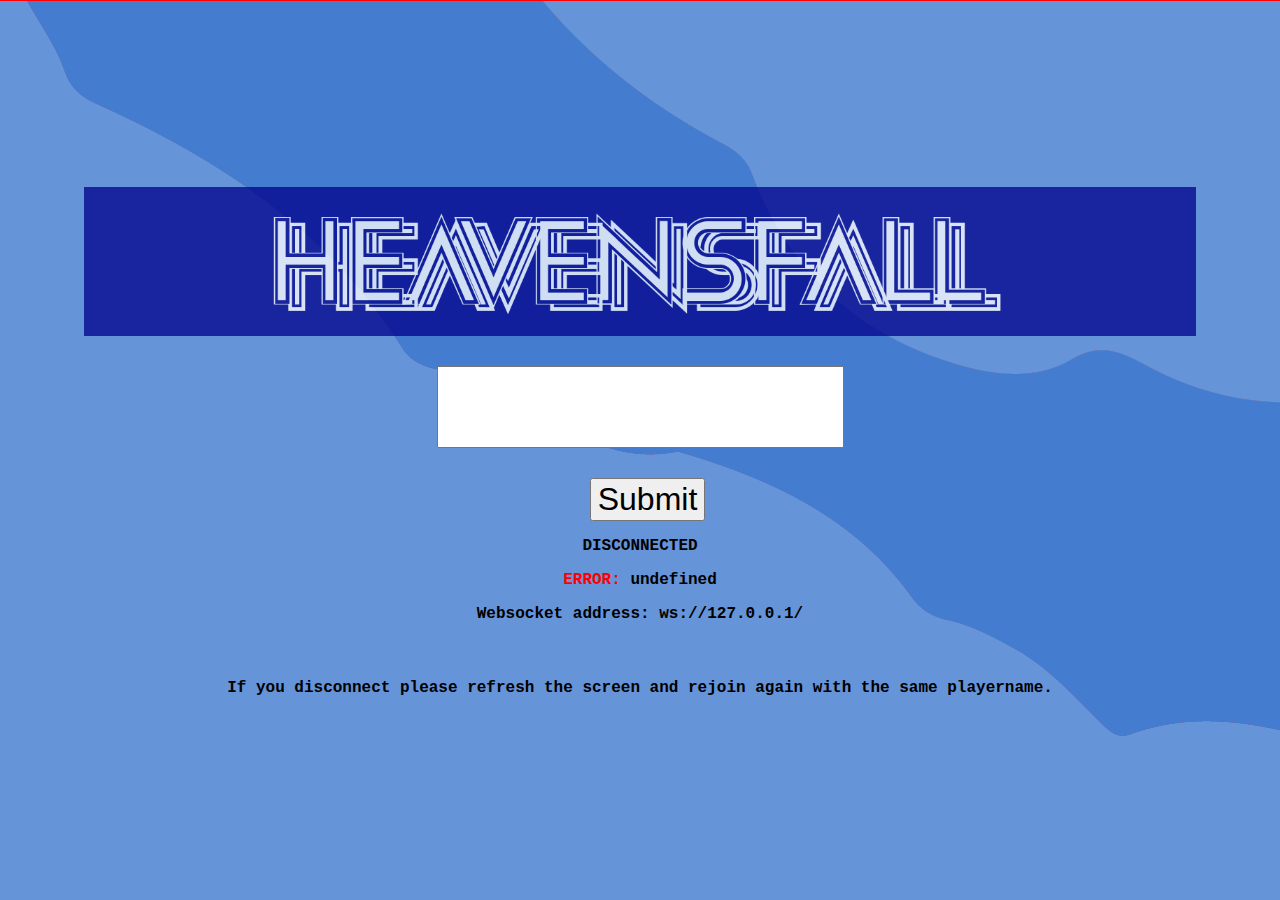
<file: webProject/index.html>
<!doctype html>
<!--
<meta name="viewport" content="width=device-width, initial-scale=1.0,  user-scalable=no"/>
-->
<meta name="viewport" content="user-scalable=no, initial-scale=1, maximum-scale=1, minimum-scale=1, width=device-width, height=device-height">

<meta name="apple-mobile-web-app-capable" content="yes">
<meta name="mobile-web-app-capable" content="yes">

<head>
	<script src="//ajax.googleapis.com/ajax/libs/jquery/1.7.1/jquery.min.js"></script>

	<script>
	</script>
	
	<script>
		/*
    function absorbEvent_(event) {
      var e = event || window.event;
      e.preventDefault && e.preventDefault();
      e.stopPropagation && e.stopPropagation();
      e.cancelBubble = true;
      e.returnValue = false;
      return false;
    }

    function preventLongPressMenu(node) {
      node.ontouchstart = absorbEvent_;
      node.ontouchmove = absorbEvent_;
      node.ontouchend = absorbEvent_;
      node.ontouchcancel = absorbEvent_;
    }
*/
	</script>

<script>
	window.addEventListener('touchforcechange', function(event) {
        var force = event.changedTouches[0].force;
        var id = event.changedTouches[0].target.id;

        if ($('#' + id).getElementById('buttonShoot') && force > 0.1) { 
            event.preventDefault();
            console.log('prevented 3D touch on element with id = ' + id);
        }
    });
  </script>

</head>
	
<style>

    


    #goFS:-webkit-full-screen #goFS {
    display: none;
  }
#goFS:-moz-full-screen #goFS {
    display: none;
  }
#goFS:-ms-fullscreen #goFS {
    display: none;
  }
#goFS:fullscreen #goFS {
    display: none;
  }

    /*textarea { vertical-align: bottom; }
    #output { overflow: auto; }
    #output > p { overflow-wrap: break-word; } 
    */
    #output span { color: blue; }
    #output span.error { color: red; }


	@media screen and (min-width: 320px) and (max-width: 767px) and (orientation: portrait) {
 	 html {
    transform: rotate(-90deg);
    transform-origin: left top;
    width: 100vh;
    height: 100vw;
	overscroll-behavior-y: contain;
    overflow: hidden;
    position: absolute;
    top: 100%;
    left: 0;

  		}
	}

body
{
	/*
-webkit-touch-callout:none;
-webkit-user-select:none;
-khtml-user-select:none;
-moz-user-select:none;
-ms-user-select:none;
user-select:none;
-webkit-tap-highlight-color:rgba(0,0,0,0);
*/
	display: flex;
	flex-direction: column;
  align-items: center;
  overflow: hidden;
  justify-content: space-evenly;
  font-family: Courier, monospaced;
  font-size: 16px;
  font-weight: bold;
  margin: 0;
  padding: 0;
  height: 100vh;
  width: 100vw;
  background-image: url('CLOUDS_BG_RESIZE.png');
  background-repeat:no-repeat;
  background-attachment: fixed;
  background-size:auto;
  -webkit-user-drag: none;
  -moz-user-drag: none;
  -o-user-drag: none;
  -user-drag: none;
  touch-action: manipulation;


  }	
  #title {
  background-color: darkblue;
  opacity: 75%;
  width: auto;
  font-size: 40px;
  font-weight: bold;
	vertical-align: top;
  color: white;
  margin: 0;
  padding: 0;
  text-align: center;
}
#playername{
  margin-top: 30px;
  z-index: -1;
  text-align: center;
  height: 80px;
  display: -ms-flex;
  -ms-align-items: center;
  -ms-justify-content: center;
  display: flex;
  align-items: center;
  justify-content: center;
  }

textarea{
  font-size: 2rem;
  display: block;
  margin-left: auto;
  margin-right: auto;
  resize: none;
  line-height:initial;
  }
  

#end {
  font-size: 2rem;
  margin-left: 15px;
  margin-top: 30px;
  display: inline-block;
  vertical-align: middle;
}

  .row
{
display: inline-flex;
clear: both;
}

/*
div {
  flex: 1;
  display: flex;
  justify-content: center;
  }
*/

#color-joystick {
	width: 100%;
    height: 100%;
    align-items: center;
    border-radius: 100%;
}

.button {
background-color: rgba(129, 179, 226, 0.675); /* Green */
border: none;
color: white;
padding: 20px;
text-align: center;
display: inline-block;
font-size: 16px;
margin: 4px 2px;	

-webkit-user-drag: none;
  -moz-user-drag: none;
  -o-user-drag: none;
   -user-drag: none;

   -webkit-touch-callout: none; /* Safari Touch */
  -webkit-user-select: none;   /* Webkit */
  -moz-user-select: none;      /* Firefox */
  -ms-user-select: none;       /* Edge*/
   user-select: none;       /* Future-proof*/


}

.button:active{
  color:darkgray;
  background-color: darkmagenta;
  transform: translateY(2px);
}

.buttonShoot{
background-color: rgba(129, 179, 226, 0.0); /* Green */
border: none;
color: white;
object-fit: cover; 
height:auto;
border-radius: 50%;

-webkit-touch-callout: none; /* Safari Touch */
  -webkit-user-select: none;   /* Webkit */
  -moz-user-select: none;      /* Firefox */
  -ms-user-select: none;       /* Edge*/
   user-select: none;       /* Future-proof*/


-webkit-user-drag: none;
  -moz-user-drag: none;
  -o-user-drag: none;
   -user-drag: none;

   touch-action: manipulation;


}

.buttonAbility{
background-color: rgba(0 , 0, 0, 0.0); /* Green */
border: none;
object-fit: cover; 
width: 75%;
height:auto;
border-radius: 12px;
}


.hideP {
  visibility: hidden;
}

.columnLateral
{
  float: left;
  max-width: 20%;
}
.columnCentral
{
  background-image: url(ui_controller/panel_copy.png);
  background-repeat: no-repeat, no-repeat;
  width: min-content;
  justify-content: center; 
  /*
  background-position: center;
  background-attachment: fixed;
  object-fit: contain;  
  */
}

html{
	margin: 0;
  	padding: 0;
	height:100%;
}

div#controller{
  display: inherit;
}

div#playername{
  display: none;
  margin: 30px;
}

div#gameLeader{
  max-width: 50%; 
  height: auto;
  margin:30px;
  display: none;
}

</style>


<!--
<h2>WebSocket Test</h2>
<textarea cols=60 rows=6></textarea>
<button>send</button>


<body>
Joystick Controls.
<hr>
<div id="status1" style="color: red;">Joystick 1</div>
display:flex; justify-content:space-between;


<hr>

-->
 

<!---------------------------------------------------------------------------------------------------------------------------------->
<!--------------------------------------------CONTROLLER---------------------------------------------------------->
<!---------------------------------------------------------------------------------------------------------------------------------->


<body> 

<!---------------------------------------------------------------------------------------------------------------------------------->
<!-------------------------------------------------LOGIN WITH NAME SCREEN---------------------------------------------------------------->
<!---------------------------------------------------------------------------------------------------------------------------------->



<div style="flex-direction: column;">
    <p id="title">
        <img src="ui_controller/HEAVENSFALL_LOGO.png" style="object-fit: contain; width: 70%;"/>
    </p>
    
    <div id="playername" action="" method="post">
        <textarea id="nametext" style="columns: 3px;"></textarea>
      <button id ="end"  type="submit" value="Submit" onclick="sendPlayerName()">Submit</button>
	  <div id=output></div>
    </div>
</div>



<!---------------------------------------------------------------------------------------------------------------------------------->
<!-------------------------------------------------GAME LEADER CAN START GAME WITH THIS SCREEN ---------------------------------------->
<!---------------------------------------------------------------------------------------------------------------------------------->

<div id="gameLeader">
	<button type="button" onclick="startGame()">START GAME</button>
</div>

<!---------------------------------------------------------------------------------------------------------------------------------->
<!-------------------------------------------------DISCONNECT INSTRUCTIONS ---------------------------------------->
<!---------------------------------------------------------------------------------------------------------------------------------->


<div id="disconnectIntructions">

	<p>If you disconnect please refresh the screen and rejoin again with the same playername.</p>
</div>


<!---------------------------------------------------------------------------------------------------------------------------------->
<!-------------------------------------------------PREVENT SCROLLING---------------------------------------------------------------->
<!---------------------------------------------------------------------------------------------------------------------------------->

<div id="controller" class="row" style="width: 95%; height: 50%; display:flexbox;">
    <div class="row" id="joystick" style= "width: 60%; height: auto; margin-left: 35px; position: relative; justify-content:unset;">
        <img src="ui_controller/joistic_base.png"  style="object-fit: contain; width: 90%;"/>
        <div id="stick1" style="position: absolute; top:25%; left:25%; width:auto; height:auto;transform-origin: center; justify-content:unset;">
        <img src="ui_controller/joistick_ball.png"  style="object-fit: contain; width: 55%; height:auto;"/>		
        </div>
    </img>
    </div>

	<div id="levelUp" class="row" style="position:relative;">
		<button id="aHealth" class= "button buttonAbility">Health
			<img draggable="false" (dragstart)="false;" src="ui_controller/life.png" style="object-fit: cover; width: 120%; height: auto; margin: 10%;"/>		
		</button>
		<button id="aAttack" class= "button buttonAbility">Attack
			<img draggable="false" (dragstart)="false;" src="ui_controller/xp.png" style="object-fit: cover; width: 120%; height:auto; margin: auto;"/>		
		</button>		
		<button id="aSpeed"  class= "button buttonAbility">Speed
			<img draggable="false" (dragstart)="false;" src="ui_controller/speed.png" style="object-fit: cover; width: 120%; height:auto; margin: 10%;"/>		
		</button>				
    </div>
	<div class="row" id="button" style="width: 50%; height: auto; margin: 10px;">
			<button id = "buttonShoot"  class= "button buttonShoot" button type="button" >
				<img draggable="false" (dragstart)="false;" src="ui_controller/button_base.png" style="object-fit: cover; width: 100%; height:auto; margin-right: 20vh; "/>		
			</button>
	</div>
</div>






<script>

	document.body.addEventListener('touchmove', function(event) {
	  event.preventDefault();
	}, false); 
</script>
        
<!---------------------------------------------------------------------------------------------------------------------------------->
<!-------------------------------------------------WHAT FOLLOWS IS FUNCTIONALITY CODE | DO NOT TOUCH PLS ------------------->
<!---------------------------------------------------------------------------------------------------------------------------------->



<script>class JoystickController
{
	//https://www.cssscript.com/touch-joystick-controller/
	// stickID: ID of HTML element (representing joystick) that will be dragged
	// maxDistance: maximum amount joystick can move in any direction
	// deadzone: joystick must move at least this amount from origin to register value change
	constructor( stickID, maxDistance, deadzone )
	{
		this.id = stickID;
		let stick = document.getElementById(stickID);

		let shootButton = document.getElementById('buttonShoot');
		let healthButton = document.getElementById('aHealth');
		let attackButton = document.getElementById('aAttack');
		let speedButton = document.getElementById('aSpeed');

		// location from which drag begins, used to calculate offsets
		this.dragStart = null;

		// track touch identifier in case multiple joysticks present
		this.touchId = null;
		
		this.active = false;
		this.value = { x: 0, y: 0 }; 

		let self = this;

		function handleDown(event)
		{
			console.log("touch down");
		    self.active = true;

			// all drag movements are instantaneous
			stick.style.transition = '0s';

			// touch event fired before mouse event; prevent redundant mouse event from firing
			event.preventDefault();

		    if (event.changedTouches)
		    	self.dragStart = { x: event.changedTouches[0].clientX, y: event.changedTouches[0].clientY };
		    else
		    	self.dragStart = { x: event.clientX, y: event.clientY };

			// if this is a touch event, keep track of which one
		    if (event.changedTouches)
		    	self.touchId = event.changedTouches[0].identifier;
		}
		
		function handleMove(event) 
		{
		    if ( !self.active ) return;

		    // if this is a touch event, make sure it is the right one
		    // also handle multiple simultaneous touchmove events
		    let touchmoveId = null;
		    if (event.changedTouches)
		    {
		    	for (let i = 0; i < event.changedTouches.length; i++)
		    	{
		    		if (self.touchId == event.changedTouches[i].identifier)
		    		{
		    			touchmoveId = i;
		    			event.clientX = event.changedTouches[i].clientX;
		    			event.clientY = event.changedTouches[i].clientY;
		    		}
		    	}

		    	if (touchmoveId == null) return;
		    }

		    const xDiff = event.clientX - self.dragStart.x;
		    const yDiff = event.clientY - self.dragStart.y;
		    const angle = Math.atan2(yDiff, xDiff);
			const distance = Math.min(maxDistance, Math.hypot(xDiff, yDiff));
			const xPosition = distance * Math.cos(angle);
			const yPosition = distance * Math.sin(angle);

			// move stick image to new position
		    stick.style.transform = `translate3d(${xPosition}px, ${yPosition}px, 0px)`;

			// deadzone adjustment
			const distance2 = (distance < deadzone) ? 0 : maxDistance / (maxDistance - deadzone) * (distance - deadzone);
		    const xPosition2 = distance2 * Math.cos(angle);
			const yPosition2 = distance2 * Math.sin(angle);
		    const xPercent = parseFloat((xPosition2 / maxDistance).toFixed(4));
		    const yPercent = parseFloat((yPosition2 / maxDistance).toFixed(4));
		    
		    self.value = { x: xPercent, y: yPercent };
		  }

		function handleUp(event) 
		{
			console.log("touch up");
		    if ( !self.active ) return;

		    // if this is a touch event, make sure it is the right one
		    if (event.changedTouches && self.touchId != event.changedTouches[0].identifier) return;

		    // transition the joystick position back to center
		    stick.style.transition = '.2s';
		    stick.style.transform = `translate3d(0px, 0px, 0px)`;

		    // reset everything
		    self.value = { x: 0, y: 0 };
		    self.touchId = null;
		    self.active = false;
		}



		stick.addEventListener('mousedown', handleDown);
		stick.addEventListener('touchstart', handleDown);
		stick.addEventListener('touchend', zeroInput);
		shootButton.addEventListener('touchend', shoot);
		healthButton.addEventListener('touchend', HealthUpgradeChosen);
		attackButton.addEventListener('touchend', AttackUpgradeChosen);
		speedButton.addEventListener('touchend', SpeedUpgradeChosen);
		document.addEventListener('mousemove', handleMove, {passive: false});
		document.addEventListener('touchmove', handleMove, {passive: false});
		document.addEventListener('mouseup', handleUp);
		document.addEventListener('touchend', handleUp);
	}
}

let joystick1 = new JoystickController("stick1", screen.width/10, 8);
let oldJoystickValues = {x: 0, y:0};


function update()
{
	//document.getElementById("status1").innerText = "Joystick 1: " + JSON.stringify(joystick1.value);
    if(oldJoystickValues.x != joystick1.value.x && oldJoystickValues.y != joystick1.value.y){
        doSend("$" + "newInput" + "$" + JSON.stringify(joystick1.value.x) + "!" + JSON.stringify(joystick1.value.y));
        oldJoystickValues = jostick1.value;
    }
	
}

function zeroInput(){
	doSend("$" + "newInput" + "$" + 0 + "!" + 0);			
}

function loop()
{
	requestAnimationFrame(loop);
	update();
}




loop();

	var origin = window.location.origin;
	var words = origin.split(':'); // typically: words[0]= "http", words[1] = something like "//192.168.0.1", words[2] = "8000" (the http server port)	
	var wsUri = "ws:"+words[1]+"/"; 
	var gameLeader = false;
	var hasName = false;
	var inGame = false;
	var upgradeAvailable = false;
	var upgradeCount = 0;

	var showingDisconnectInstructions = false;

	let controller = document.getElementById("controller");
	let playerNameDiv = document.getElementById("playername");
	let levelUp = document.getElementById("levelUp");
	//let UpgradeCountNumber = document.getElementById("upgradeCount");
	let gameLeaderDiv = document.getElementById("gameLeader");
	let disconnectIntructions = document.getElementById("disconnectIntructions");

    // http://www.websocket.org/echo.html

    var button = document.querySelector("button"),
        output = document.querySelector("#output"),
        //textarea = document.querySelector("textarea"),
        //wsUri = "ws://127.0.0.1/",    // works
		//wsUri = "ws://192.168.2.8/",  // This works if this is the LAN address of the web socket server
        websocket = new WebSocket(wsUri);

   // button.addEventListener("click", onClickButton);

    websocket.onopen = function (e) {
        writeToScreen("CONNECTED");
        doSend("client connected");
		document.body.style.backgroundColor = 'blueviolet';	
		//screenUpdate();
		playerNameDiv.style.display = "inherit";
		disconnectIntructions.style.display = "none";
    };

    websocket.onclose = function (e) {
        writeToScreen("DISCONNECTED");
		document.body.style.backgroundColor = 'red';
		showingDisconnectInstructions = true;
		inGame = false;
		screenUpdate();
    };

    websocket.onmessage = function (e) {
		if(e.data == "nameAccepted"){
			hasName = true;
			screenUpdate();
		}
        else if(e.data == "gameLeader"){
			hasName = true;
			gameLeader = true;
			screenUpdate();
		}
		else if(e.data == "gameStart"){
			window.navigator.vibrate([100, 50, 100]);
			inGame = true;
			screenUpdate();
		}
		else if(e.data == "upgrade"){
			window.navigator.vibrate([200, 100, 200]);
			upgradeAvailable = true;
			upgradeCount++;
			//var p = document.getElementById("upgradeCount").innerText = upgradeCount;
			//UpgradeCountNumber.innerText = upgradeCount;
			screenUpdate();
		}
		else if(e.data != ""){
			writeToScreen("<span>RESPONSE: " + e.data + "</span>");
		}		
    };

    websocket.onerror = function (e) {
        writeToScreen("<span class=error>ERROR:</span> " + e.data);
    };

    function doSend(value) {
        //writeToScreen("SENT: " + value);
        websocket.send(value);
    }

    function writeToScreen(message) {
        output.insertAdjacentHTML("afterbegin", "<p>" + message + "</p>");
    }

	function sendPlayerName(){
		var name = document.getElementById("nametext").value;
		websocket.send("playerName"+"!"+name);
	}

	function screenUpdate(){
		hideScreens();

		if(inGame)
		{
			gameLeader = false;
			//var controller = document.getElementById("controller");			
  			controller.style.display = "inherit";	
			  //var upgrade = document.getElementById("levelUp");
			  
			//upgrade.style.display = "none";	
			levelUp.style.visibility = "hidden";
			if(upgradeAvailable){
				//var upgrade = document.getElementById("levelUp");
				//upgrade.style.display = "block";
				levelUp.style.visibility = "visible";
				//var p = document.getElementById("upgradeCount").innerText = upgradeCount;
				//UpgradeCountNumber.innerText = upgradeCount;
			}
		}
		else if (hasName)
		{
			//var textBox = document.getElementById("playername");
			//textBox.style.display = "none";
			playerNameDiv.style.display = "none";

			if(gameLeader) 
			{
			//var div = document.getElementById("gameLeader");
			//div.style.display = "block";
			gameLeaderDiv.style.display = "inherit";
			} 
		}
		else if(hasName == false)
		{
			playerNameDiv.style.display = "inherit";
		}
		if(showingDisconnectInstructions)
		{
			disconnectIntructions.style.display = "inherit";
		}
	}

	function hideScreens(){
			//var controller = document.getElementById("controller");			
  			
			controller.style.display = "none";

			//var div = document.getElementById("gameLeader");
			//div.style.display = "none";	
			gameLeaderDiv.style.display = "none";
			//var textBox = document.getElementById("playername");
			//textBox.style.display = "none";
			playerNameDiv.style.display = "none";
			disconnectIntructions.style.display = "none";
	}

	function startGame(){
		websocket.send("startGame");
	}

	function shoot(){
		websocket.send("shoot");
	}

	function AttackUpgradeChosen(){
		websocket.send("upgradeChosen!Attack");
		upgradeCount--;
		upgradeCheck();
		screenUpdate();
	}

	function HealthUpgradeChosen(){
		websocket.send("upgradeChosen!Health");
		upgradeCount--;
		upgradeCheck();
		screenUpdate();
	}

	function SpeedUpgradeChosen(){
		websocket.send("upgradeChosen!Speed");
		upgradeCount--;
		upgradeCheck();
		screenUpdate();
	}
	

	function upgradeCheck(){
		if(upgradeCount <= 0){
			upgradeAvailable = false;
		}
	}

   /* function onClickButton() {
        var text = textarea.value;

        text && doSend(text);
        textarea.value = "";
        textarea.focus();
    }*/
	
	writeToScreen("Websocket address: "+wsUri);
	
</script>
</body>
</html>
</file>
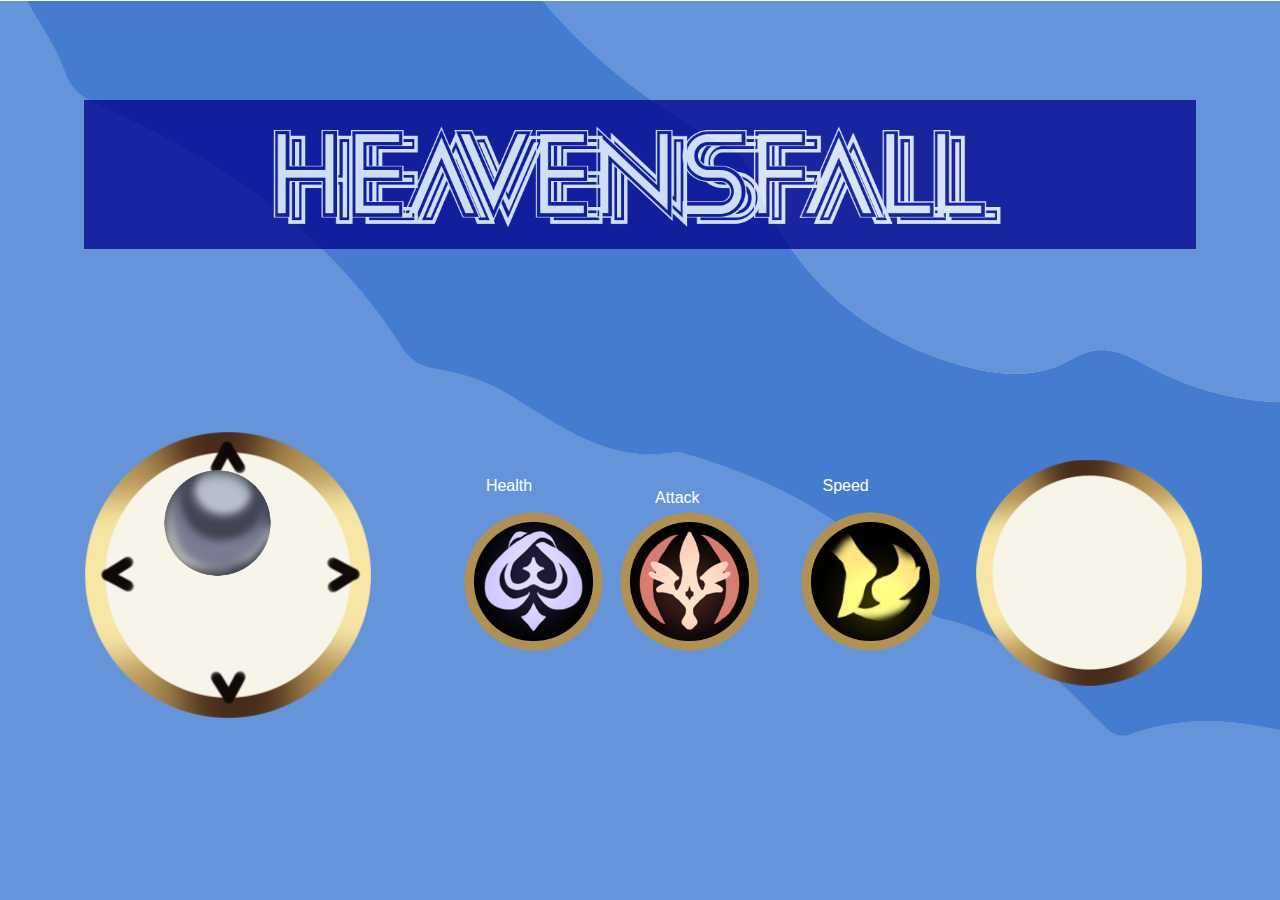
<file: webProject_3/webProject/index.html>
<!doctype html>

<meta name="viewport" content="width=device-width, initial-scale=1.0, user-scalable=no">
<meta name="apple-mobile-web-app-capable" content="yes">
<meta name="mobile-web-app-capable" content="yes">

<head>
</head>
	
<style>
    #goFS:-webkit-full-screen #goFS {
    display: none;
  }
#goFS:-moz-full-screen #goFS {
    display: none;
  }
#goFS:-ms-fullscreen #goFS {
    display: none;
  }
#goFS:fullscreen #goFS {
    display: none;
  }

    /*textarea { vertical-align: bottom; }
    #output { overflow: auto; }
    #output > p { overflow-wrap: break-word; } 
    */
    #output span { color: blue; }
    #output span.error { color: red; }


	@media screen and (min-width: 320px) and (max-width: 767px) and (orientation: portrait) {
 	 html {
    transform: rotate(-90deg);
    transform-origin: left top;
    width: 100vh;
    height: 100vw;
	overscroll-behavior-y: contain;
    overflow: hidden;
    position: absolute;
    top: 100%;
    left: 0;
  		}
	}

body
{
	display: flex;
	flex-direction: column;
  align-items: center;
  overflow: hidden;
  justify-content: space-evenly;
  font-family: Courier, monospaced;
  font-size: 16px;
  font-weight: bold;
  margin: 0;
  padding: 0;
  height: 100vh;
  width: 100vw;
  background-image: url('CLOUDS_BG_RESIZE.png');
  background-repeat:no-repeat;
  background-attachment: fixed;
  background-size:auto;
  }	
  #title {
  background-color: darkblue;
  opacity: 75%;
  width: auto;
  font-size: 40px;
  font-weight: bold;
	vertical-align: top;
  color: white;
  margin: 0;
  padding: 0;
  text-align: center;
}
#playername{
  margin-top: 30px;
  z-index: -1;
  text-align: center;
  height: 80px;
  display: -ms-flex;
  -ms-align-items: center;
  -ms-justify-content: center;
  display: flex;
  align-items: center;
  justify-content: center;
  }

textarea{
  font-size: 2rem;
  display: block;
  margin-left: auto;
  margin-right: auto;
  resize: none;
  line-height:initial;
  }
  

#end {
  font-size: 2rem;
  margin-left: 15px;
  margin-top: 30px;
  display: inline-block;
  vertical-align: middle;
}

  .row
{
display: inline-flex;
clear: both;
}

/*
div {
  flex: 1;
  display: flex;
  justify-content: center;
  }
*/

#color-joystick {
  width: 100%;
    height: 100%;
    align-items: center;
    border-radius: 100%;
}

.button {
background-color: rgba(129, 179, 226, 0.675); /* Green */
border: none;
color: white;
padding: 20px;
text-align: center;
display: inline-block;
font-size: 16px;
margin: 4px 2px;	
}

.button:active{
  color:darkgray;
  background-color: darkmagenta;
  transform: translateY(2px);
}

.buttonShoot{
background-color: rgba(129, 179, 226, 0.0); /* Green */
border: none;
color: white;
object-fit: cover; 
height:auto;
border-radius: 50%;
}

.buttonAbility{
background-color: rgba(0 , 0, 0, 0.0); /* Green */
border: none;
object-fit: cover; 
width: 75%;
height:auto;
border-radius: 12px;
}


.hideP {
  visibility: hidden;
}

.columnLateral
{
  float: left;
  max-width: 20%;
}
.columnCentral
{
  background-image: url(ui_controller/panel_copy.png);
  background-repeat: no-repeat, no-repeat;
  width: min-content;
  justify-content: center; 
  /*
  background-position: center;
  background-attachment: fixed;
  object-fit: contain;  
  */
}

html{
	margin: 0;
  	padding: 0;
	height:100%;
}

div#controller{
  display: inherit;
}

div#playername{
  display: none;
  margin: 30px;
}

div#gameLeader{
  max-width: 50%; 
  height: auto;
  margin:30px;
  display: none;
}

</style>


<!--
<h2>WebSocket Test</h2>
<textarea cols=60 rows=6></textarea>
<button>send</button>


<body>
Joystick Controls.
<hr>
<div id="status1" style="color: red;">Joystick 1</div>
display:flex; justify-content:space-between;


<hr>

-->


<!---------------------------------------------------------------------------------------------------------------------------------->
<!--------------------------------------------CONTROLLER---------------------------------------------------------->
<!---------------------------------------------------------------------------------------------------------------------------------->


<body>

<!---------------------------------------------------------------------------------------------------------------------------------->
<!-------------------------------------------------LOGIN WITH NAME SCREEN---------------------------------------------------------------->
<!---------------------------------------------------------------------------------------------------------------------------------->




<div style="flex-direction: column;">
    <p id="title">
        <img src="ui_controller/HEAVENSFALL_LOGO.png" style="object-fit: contain; width: 70%;"/>
    </p>
    
    <div id="playername" action="" method="post">
        <textarea id="nametext" style="columns: 3px;"></textarea>
      <button id ="end"  type="submit" value="Submit" onclick="sendPlayerName()">Submit</button>
    </div>
</div>


<!---------------------------------------------------------------------------------------------------------------------------------->
<!-------------------------------------------------GAME LEADER CAN START GAME WITH THIS SCREEN ---------------------------------------->
<!---------------------------------------------------------------------------------------------------------------------------------->

<!--
<div id="gameLeader">
	<button type="button" onclick="startGame()">START GAME</button>
</div>
<div id=output></div>


<!---------------------------------------------------------------------------------------------------------------------------------->
<!-------------------------------------------------DISCONNECT INSTRUCTIONS ---------------------------------------->
<!---------------------------------------------------------------------------------------------------------------------------------->


<!--

<div id="disconnectIntructions">
	<p>If you disconnect please refresh the screen and rejoin again with the same playername.</p>
</div>



-->

<!---------------------------------------------------------------------------------------------------------------------------------->
<!-------------------------------------------------PREVENT SCROLLING---------------------------------------------------------------->
<!---------------------------------------------------------------------------------------------------------------------------------->

<div id="controller" class="row" style="width: 95%; height: 50%; display:flexbox;">
    <div class="row" id="joystick" style= "width: 60%; height: auto; margin-left: 35px; position: relative; justify-content:unset;">
        <img src="ui_controller/joistic_base.png" style="object-fit: contain; width: 90%;"/>
        <div id="stick1" style="position: absolute; top:25%; left:25%; width:auto; height:auto;transform-origin: center; justify-content:unset;">
        <img src="ui_controller/joistick_ball.png" style="object-fit: contain; width: 55%; height:auto;"/>		
        </div>
    </img>
    </div>

	<div id="levelUp" class="row" style="position:relative">
		<button id="aHealth" class= "button buttonAbility">Health
			<img src="ui_controller/life.png" style="object-fit: cover; width: 120%; height: auto; margin: 10%;"/>		
		</button>
		<button id="aAttack" class= "button buttonAbility">Attack
			<img src="ui_controller/xp.png" style="object-fit: cover; width: 120%; height:auto; margin: auto;"/>		
		</button>		
		<button id="aSpeed" class= "button buttonAbility">Speed
			<img src="ui_controller/speed.png" style="object-fit: cover; width: 120%; height:auto; margin: 10%;"/>		
		</button>				
    </div>

	<div class="row" id="button" style="width: 50%; height: auto; margin: 10px;">
			<button id = "buttonShoot" class= "button buttonShoot" button type="button">
				<img src="ui_controller/button_base.png" style="object-fit: cover; width: 100%; height:auto; margin-right: 20vh;"/>		
			</button>
	</div>

</div>






<script>
	document.body.addEventListener('touchmove', function(event) {
	  event.preventDefault();
	}, false); 
</script>
        
<!---------------------------------------------------------------------------------------------------------------------------------->
<!-------------------------------------------------WHAT FOLLOWS IS FUNCTIONALITY CODE | DO NOT TOUCH PLS ------------------->
<!---------------------------------------------------------------------------------------------------------------------------------->



<script>class JoystickController
{
	//https://www.cssscript.com/touch-joystick-controller/
	// stickID: ID of HTML element (representing joystick) that will be dragged
	// maxDistance: maximum amount joystick can move in any direction
	// deadzone: joystick must move at least this amount from origin to register value change
	constructor( stickID, maxDistance, deadzone )
	{
		this.id = stickID;
		let stick = document.getElementById(stickID);

		let shootButton = document.getElementById('buttonShoot');
		let healthButton = document.getElementById('aHealth');
		let attackButton = document.getElementById('aAttack');
		let speedButton = document.getElementById('aSpeed');

		// location from which drag begins, used to calculate offsets
		this.dragStart = null;

		// track touch identifier in case multiple joysticks present
		this.touchId = null;
		
		this.active = false;
		this.value = { x: 0, y: 0 }; 

		let self = this;

		function handleDown(event)
		{
			console.log("touch down");
		    self.active = true;

			// all drag movements are instantaneous
			stick.style.transition = '0s';

			// touch event fired before mouse event; prevent redundant mouse event from firing
			event.preventDefault();

		    if (event.changedTouches)
		    	self.dragStart = { x: event.changedTouches[0].clientX, y: event.changedTouches[0].clientY };
		    else
		    	self.dragStart = { x: event.clientX, y: event.clientY };

			// if this is a touch event, keep track of which one
		    if (event.changedTouches)
		    	self.touchId = event.changedTouches[0].identifier;
		}
		
		function handleMove(event) 
		{
		    if ( !self.active ) return;

		    // if this is a touch event, make sure it is the right one
		    // also handle multiple simultaneous touchmove events
		    let touchmoveId = null;
		    if (event.changedTouches)
		    {
		    	for (let i = 0; i < event.changedTouches.length; i++)
		    	{
		    		if (self.touchId == event.changedTouches[i].identifier)
		    		{
		    			touchmoveId = i;
		    			event.clientX = event.changedTouches[i].clientX;
		    			event.clientY = event.changedTouches[i].clientY;
		    		}
		    	}

		    	if (touchmoveId == null) return;
		    }

		    const xDiff = event.clientX - self.dragStart.x;
		    const yDiff = event.clientY - self.dragStart.y;
		    const angle = Math.atan2(yDiff, xDiff);
			const distance = Math.min(maxDistance, Math.hypot(xDiff, yDiff));
			const xPosition = distance * Math.cos(angle);
			const yPosition = distance * Math.sin(angle);

			// move stick image to new position
		    stick.style.transform = `translate3d(${xPosition}px, ${yPosition}px, 0px)`;

			// deadzone adjustment
			const distance2 = (distance < deadzone) ? 0 : maxDistance / (maxDistance - deadzone) * (distance - deadzone);
		    const xPosition2 = distance2 * Math.cos(angle);
			const yPosition2 = distance2 * Math.sin(angle);
		    const xPercent = parseFloat((xPosition2 / maxDistance).toFixed(4));
		    const yPercent = parseFloat((yPosition2 / maxDistance).toFixed(4));
		    
		    self.value = { x: xPercent, y: yPercent };
		  }

		function handleUp(event) 
		{
			console.log("touch up");
		    if ( !self.active ) return;

		    // if this is a touch event, make sure it is the right one
		    if (event.changedTouches && self.touchId != event.changedTouches[0].identifier) return;

		    // transition the joystick position back to center
		    stick.style.transition = '.2s';
		    stick.style.transform = `translate3d(0px, 0px, 0px)`;

		    // reset everything
		    self.value = { x: 0, y: 0 };
		    self.touchId = null;
		    self.active = false;
		}



		stick.addEventListener('mousedown', handleDown);
		stick.addEventListener('touchstart', handleDown);
		stick.addEventListener('touchend', zeroInput);
		shootButton.addEventListener('touchend', shoot);
		healthButton.addEventListener('touchend', HealthUpgradeChosen);
		attackButton.addEventListener('touchend', AttackUpgradeChosen);
		speedButton.addEventListener('touchend', SpeedUpgradeChosen);
		document.addEventListener('mousemove', handleMove, {passive: false});
		document.addEventListener('touchmove', handleMove, {passive: false});
		document.addEventListener('mouseup', handleUp);
		document.addEventListener('touchend', handleUp);
	}
}

let joystick1 = new JoystickController("stick1", screen.width/10, 8);
let oldJoystickValues = {x: 0, y:0};


function update()
{
	//document.getElementById("status1").innerText = "Joystick 1: " + JSON.stringify(joystick1.value);
    if(oldJoystickValues.x != joystick1.value.x && oldJoystickValues.y != joystick1.value.y){
        doSend("$" + "newInput" + "$" + JSON.stringify(joystick1.value.x) + "!" + JSON.stringify(joystick1.value.y));
        oldJoystickValues = jostick1.value;
    }
	
}

function zeroInput(){
	doSend("$" + "newInput" + "$" + 0 + "!" + 0);			
}

function loop()
{
	requestAnimationFrame(loop);
	update();
}




loop();

	var origin = window.location.origin;
	var words = origin.split(':'); // typically: words[0]= "http", words[1] = something like "//192.168.0.1", words[2] = "8000" (the http server port)	
	var wsUri = "ws:"+words[1]+"/"; 
	var gameLeader = false;
	var hasName = false;
	var inGame = false;
	var upgradeAvailable = false;
	var upgradeCount = 0;

	var showingDisconnectInstructions = false;

	let controller = document.getElementById("controller");
	let playerNameDiv = document.getElementById("playername");
	let levelUp = document.getElementById("levelUp");
	//let UpgradeCountNumber = document.getElementById("upgradeCount");
	let gameLeaderDiv = document.getElementById("gameLeader");
	let disconnectIntructions = document.getElementById("disconnectIntructions");

    // http://www.websocket.org/echo.html

    var button = document.querySelector("button"),
        output = document.querySelector("#output"),
        //textarea = document.querySelector("textarea"),
        //wsUri = "ws://127.0.0.1/",    // works
		//wsUri = "ws://192.168.2.8/",  // This works if this is the LAN address of the web socket server
        websocket = new WebSocket(wsUri);

   // button.addEventListener("click", onClickButton);

    websocket.onopen = function (e) {
        writeToScreen("CONNECTED");
        doSend("client connected");
		document.body.style.backgroundColor = 'blueviolet';	
		//screenUpdate();
		playerNameDiv.style.display = "inherit";
		disconnectIntructions.style.display = "none";
    };

    websocket.onclose = function (e) {
        writeToScreen("DISCONNECTED");
		document.body.style.backgroundColor = 'red';
		showingDisconnectInstructions = true;
		inGame = false;
		screenUpdate();
    };

    websocket.onmessage = function (e) {
		if(e.data == "nameAccepted"){
			hasName = true;
			screenUpdate();
		}
        else if(e.data == "gameLeader"){
			hasName = true;
			gameLeader = true;
			screenUpdate();
		}
		else if(e.data == "gameStart"){
			window.navigator.vibrate([100, 50, 100]);
			inGame = true;
			screenUpdate();
		}
		else if(e.data == "upgrade"){
			window.navigator.vibrate([200, 100, 200]);
			upgradeAvailable = true;
			upgradeCount++;
			//var p = document.getElementById("upgradeCount").innerText = upgradeCount;
			//UpgradeCountNumber.innerText = upgradeCount;
			screenUpdate();
		}
		else if(e.data != ""){
			writeToScreen("<span>RESPONSE: " + e.data + "</span>");
		}		
    };

    websocket.onerror = function (e) {
        writeToScreen("<span class=error>ERROR:</span> " + e.data);
    };

    function doSend(value) {
        //writeToScreen("SENT: " + value);
        websocket.send(value);
    }

    function writeToScreen(message) {
        output.insertAdjacentHTML("afterbegin", "<p>" + message + "</p>");
    }

	function sendPlayerName(){
		var name = document.getElementById("nametext").value;
		websocket.send("playerName"+"!"+name);
	}

	function screenUpdate(){
		hideScreens();

		if(inGame)
		{
			gameLeader = false;
			//var controller = document.getElementById("controller");			
  			controller.style.display = "inherit";	
			  //var upgrade = document.getElementById("levelUp");
			  
			//upgrade.style.display = "none";	
			levelUp.style.visibility = "hidden";
			if(upgradeAvailable){
				//var upgrade = document.getElementById("levelUp");
				//upgrade.style.display = "block";
				levelUp.style.visibility = "visible";
				//var p = document.getElementById("upgradeCount").innerText = upgradeCount;
				//UpgradeCountNumber.innerText = upgradeCount;
			}
		}
		else if (hasName)
		{
			//var textBox = document.getElementById("playername");
			//textBox.style.display = "none";
			playerNameDiv.style.display = "none";

			if(gameLeader) 
			{
			//var div = document.getElementById("gameLeader");
			//div.style.display = "block";
			gameLeaderDiv.style.display = "inherit";
			} 
		}
		else if(hasName == false)
		{
			playerNameDiv.style.display = "inherit";
		}
		if(showingDisconnectInstructions)
		{
			disconnectIntructions.style.display = "inherit";
		}
	}

	function hideScreens(){
			//var controller = document.getElementById("controller");			
  			
			controller.style.display = "none";

			//var div = document.getElementById("gameLeader");
			//div.style.display = "none";	
			gameLeaderDiv.style.display = "none";
			//var textBox = document.getElementById("playername");
			//textBox.style.display = "none";
			playerNameDiv.style.display = "none";
			disconnectIntructions.style.display = "none";
	}

	function startGame(){
		websocket.send("startGame");
	}

	function shoot(){
		websocket.send("shoot");
	}

	function AttackUpgradeChosen(){
		websocket.send("upgradeChosen!Attack");
		upgradeCount--;
		upgradeCheck();
		screenUpdate();
	}

	function HealthUpgradeChosen(){
		websocket.send("upgradeChosen!Health");
		upgradeCount--;
		upgradeCheck();
		screenUpdate();
	}

	function SpeedUpgradeChosen(){
		websocket.send("upgradeChosen!Speed");
		upgradeCount--;
		upgradeCheck();
		screenUpdate();
	}
	

	function upgradeCheck(){
		if(upgradeCount <= 0){
			upgradeAvailable = false;
		}
	}

   /* function onClickButton() {
        var text = textarea.value;

        text && doSend(text);
        textarea.value = "";
        textarea.focus();
    }*/
	
	writeToScreen("Websocket address: "+wsUri);
	
</script>
</body>
</html>
</file>
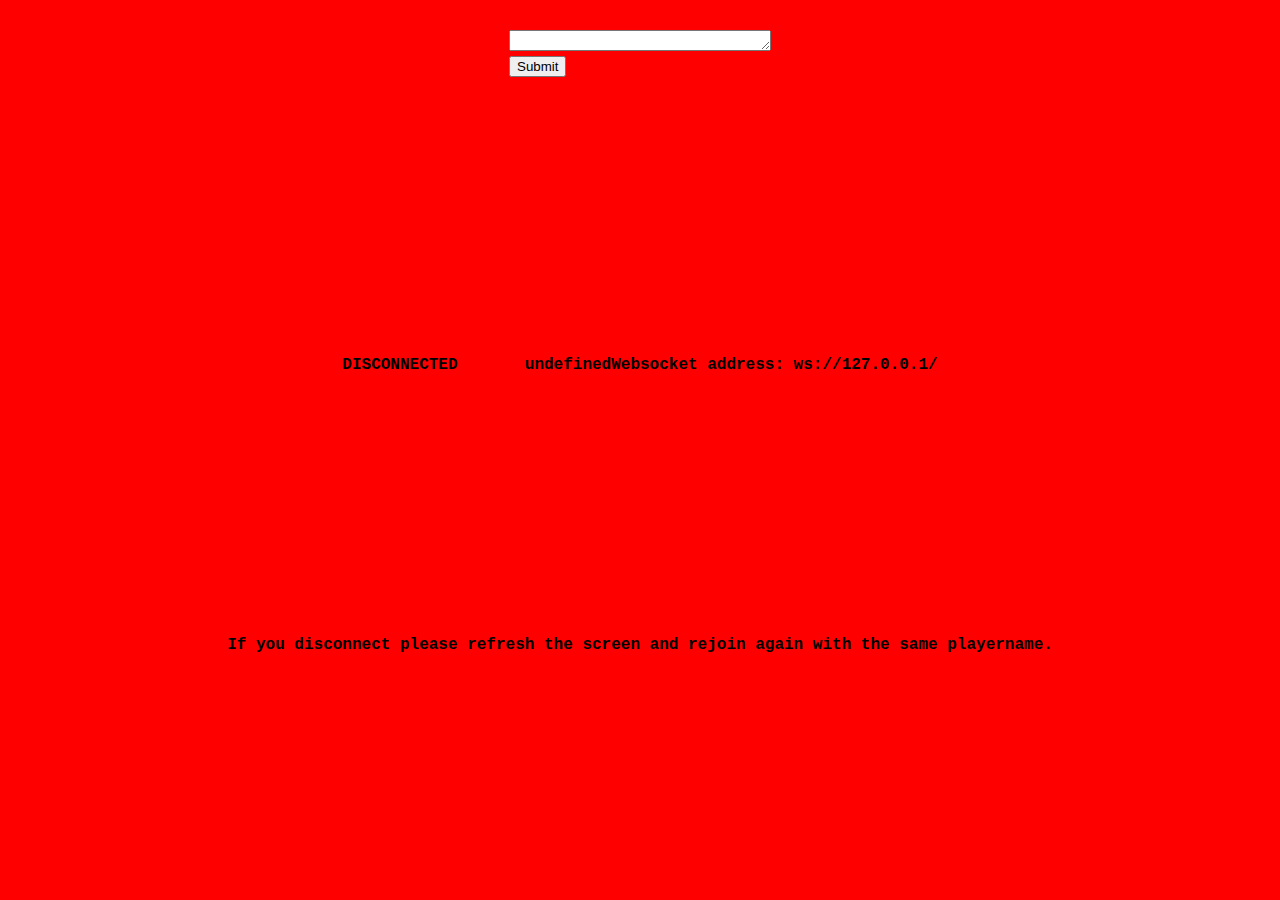
<file: webProject/no/index_no.html>
<!doctype html>
<!---------------------------------------------------------------------------------------------------------------------------------->
<!------------------------------------------------- PREVENT ZOOOOOOMING ------------------------------------------------------------>
<!---------------------------------------------------------------------------------------------------------------------------------->
<meta name="viewport" content="width=device-width, initial-scale=1.0, user-scalable=no">
<head>
	<link rel="stylesheet" href="mystyle.css">
</head>
	
<style>
    /*textarea { vertical-align: bottom; }
    #output { overflow: auto; }
    #output > p { overflow-wrap: break-word; } 
    */
    #output span { color: blue; }
    #output span.error { color: red; }


	@media (orientation: landscape) {
  	body {
    flex-direction: column;
  	}
	}

	body
{
  display: flex;
     align-items: center;
      justify-content: space-between;
  font-family: Courier, monospaced;
  font-size: 16px;
  font-weight: bold;
    margin: 0;
  height: 100vh;
    padding: 0;
  background-color:grey;
  }	
  .row
{
display: inline-flex;
clear: both;
}
div {
  flex: 1;
  display: flex;
  justify-content: center;
  }
#color-joystick {
  width: 100%;
    height: 100%;
    align-items: center;
    border-radius: 100%;
}
.button {
background-color: rgba(129, 179, 226, 0.675); /* Green */
border: none;
color: white;
padding: 20px;
text-align: center;
display: inline-block;
font-size: 16px;
margin: 4px 2px;	
}

.button:active{
  color:darkgray;
  background-color: darkmagenta;
  transform: translateY(2px);
}

.buttonShoot{
object-fit: cover; 
width: 75%;
height:auto;
border-radius: 50%;
}
.buttonAbility{
object-fit: cover; 
width: 75%;
height:auto;
border-radius: 12px;
}
.columnLateral
{
  float: left;
  width: 15%;
  min-width: 300px;
}
.columnCentral
{
  float: left;
  width: 70%;
  min-width: 300px;
}

html{
  height:100%;
}

div#controller{
  display: none;
}

div#playername{
  display: block;
  margin: 30px;
}

div#gameLeader{
  max-width: 50%; 
  height: auto;
  margin:30px;
  display: none;
}
</style>



<!--
<h2>WebSocket Test</h2>
<textarea cols=60 rows=6></textarea>
<button>send</button>


<body>
Joystick Controls.
<hr>
<div id="status1" style="color: red;">Joystick 1</div>


display:flex; justify-content:space-between;


<hr>
-->



<!---------------------------------------------------------------------------------------------------------------------------------->
<!--------------------------------------------CONTROLLER---------------------------------------------------------->
<!---------------------------------------------------------------------------------------------------------------------------------->
<body>
<div id="controller" class="row" style="width: 60%; height: 50%;">
	<div class="columnLateral" id="joystick" style= "width: 100%; height: auto; margin-left: 50px">
		<div style= "position: relative; ">
		<img src="joystick-base.png" style="object-fit: cover; width: auto;"/>
			<div id="stick1" style="position: absolute; top:25%; left:25%; width:50%; height:auto;transform-origin: center;">
			<img src="joystick-blue.png" style="object-fit: cover; width: 75%; height:auto; margin: auto;"/>		
			</div>
		</div>
	</div>

	
	<div class="columnLateral" id="buttons" style="max-width: 100%; height: auto; margin: 40px;">
		<div>
			<button id = "buttonShoot" class= "button buttonShoot" button type="button">SHOOT</button>
		</div>
	</div>

	<div id="levelUp" class="columnCentral">
		<p id="upgradeCount">upgrades = 0</p>
		<button id="aHealth" class= "button buttonAbility">Health</button>
		<button id="aAttack" class= "button buttonAbility">Attack</button>		
		<button id="aSpeed" class= "button buttonAbility">Speed</button>				
</div>
</div>


<!---------------------------------------------------------------------------------------------------------------------------------->
<!-------------------------------------------------LOGIN WITH NAME SCREEN---------------------------------------------------------------->
<!---------------------------------------------------------------------------------------------------------------------------------->

<div id="playername">
<textarea id="nametext" cols="30" rows="1">
</textarea>
<br>
  <button type="submit" value="Submit" onclick="sendPlayerName()">Submit</button>
<br>
</div>


<!---------------------------------------------------------------------------------------------------------------------------------->
<!-------------------------------------------------GAME LEADER CAN START GAME WITH THIS SCREEN ---------------------------------------->
<!---------------------------------------------------------------------------------------------------------------------------------->


<div id="gameLeader">
	<button type="button" onclick="startGame()">START GAME</button>
</div>
<div id=output></div>


<!---------------------------------------------------------------------------------------------------------------------------------->
<!-------------------------------------------------DISCONNECT INSTRUCTIONS ---------------------------------------->
<!---------------------------------------------------------------------------------------------------------------------------------->

<div id="disconnectIntructions">
	<p>If you disconnect please refresh the screen and rejoin again with the same playername.</p>
</div>




<!---------------------------------------------------------------------------------------------------------------------------------->
<!-------------------------------------------------PREVENT SCROLLING---------------------------------------------------------------->
<!---------------------------------------------------------------------------------------------------------------------------------->


<script>
	document.body.addEventListener('touchmove', function(event) {
	  event.preventDefault();
	}, false); 
	</script>
<!---------------------------------------------------------------------------------------------------------------------------------->
<!-------------------------------------------------WHAT FOLLOWS IS FUNCTIONALITY CODE | DO NOT TOUCH PLS------------------->
<!---------------------------------------------------------------------------------------------------------------------------------->
<script>class JoystickController
{
	//https://www.cssscript.com/touch-joystick-controller/
	// stickID: ID of HTML element (representing joystick) that will be dragged
	// maxDistance: maximum amount joystick can move in any direction
	// deadzone: joystick must move at least this amount from origin to register value change
	constructor( stickID, maxDistance, deadzone )
	{
		this.id = stickID;
		let stick = document.getElementById(stickID);

		let shootButton = document.getElementById('buttonShoot');
		let healthButton = document.getElementById('aHealth');
		let attackButton = document.getElementById('aAttack');
		let speedButton = document.getElementById('aSpeed');

		// location from which drag begins, used to calculate offsets
		this.dragStart = null;

		// track touch identifier in case multiple joysticks present
		this.touchId = null;
		
		this.active = false;
		this.value = { x: 0, y: 0 }; 

		let self = this;

		function handleDown(event)
		{
			console.log("touch down");
		    self.active = true;

			// all drag movements are instantaneous
			stick.style.transition = '0s';

			// touch event fired before mouse event; prevent redundant mouse event from firing
			event.preventDefault();

		    if (event.changedTouches)
		    	self.dragStart = { x: event.changedTouches[0].clientX, y: event.changedTouches[0].clientY };
		    else
		    	self.dragStart = { x: event.clientX, y: event.clientY };

			// if this is a touch event, keep track of which one
		    if (event.changedTouches)
		    	self.touchId = event.changedTouches[0].identifier;
		}
		
		function handleMove(event) 
		{
		    if ( !self.active ) return;

		    // if this is a touch event, make sure it is the right one
		    // also handle multiple simultaneous touchmove events
		    let touchmoveId = null;
		    if (event.changedTouches)
		    {
		    	for (let i = 0; i < event.changedTouches.length; i++)
		    	{
		    		if (self.touchId == event.changedTouches[i].identifier)
		    		{
		    			touchmoveId = i;
		    			event.clientX = event.changedTouches[i].clientX;
		    			event.clientY = event.changedTouches[i].clientY;
		    		}
		    	}

		    	if (touchmoveId == null) return;
		    }

		    const xDiff = event.clientX - self.dragStart.x;
		    const yDiff = event.clientY - self.dragStart.y;
		    const angle = Math.atan2(yDiff, xDiff);
			const distance = Math.min(maxDistance, Math.hypot(xDiff, yDiff));
			const xPosition = distance * Math.cos(angle);
			const yPosition = distance * Math.sin(angle);

			// move stick image to new position
		    stick.style.transform = `translate3d(${xPosition}px, ${yPosition}px, 0px)`;

			// deadzone adjustment
			const distance2 = (distance < deadzone) ? 0 : maxDistance / (maxDistance - deadzone) * (distance - deadzone);
		    const xPosition2 = distance2 * Math.cos(angle);
			const yPosition2 = distance2 * Math.sin(angle);
		    const xPercent = parseFloat((xPosition2 / maxDistance).toFixed(4));
		    const yPercent = parseFloat((yPosition2 / maxDistance).toFixed(4));
		    
		    self.value = { x: xPercent, y: yPercent };
		  }

		function handleUp(event) 
		{
			console.log("touch up");
		    if ( !self.active ) return;

		    // if this is a touch event, make sure it is the right one
		    if (event.changedTouches && self.touchId != event.changedTouches[0].identifier) return;

		    // transition the joystick position back to center
		    stick.style.transition = '.2s';
		    stick.style.transform = `translate3d(0px, 0px, 0px)`;

		    // reset everything
		    self.value = { x: 0, y: 0 };
		    self.touchId = null;
		    self.active = false;
		}



		stick.addEventListener('mousedown', handleDown);
		stick.addEventListener('touchstart', handleDown);
		stick.addEventListener('touchend', zeroInput);
		shootButton.addEventListener('touchend', shoot);
		healthButton.addEventListener('touchend', HealthUpgradeChosen);
		attackButton.addEventListener('touchend', AttackUpgradeChosen);
		speedButton.addEventListener('touchend', SpeedUpgradeChosen);
		document.addEventListener('mousemove', handleMove, {passive: false});
		document.addEventListener('touchmove', handleMove, {passive: false});
		document.addEventListener('mouseup', handleUp);
		document.addEventListener('touchend', handleUp);
	}
}

let joystick1 = new JoystickController("stick1", screen.width/10, 8);
let oldJoystickValues = {x: 0, y:0};


function update()
{
	//document.getElementById("status1").innerText = "Joystick 1: " + JSON.stringify(joystick1.value);
    if(oldJoystickValues.x != joystick1.value.x && oldJoystickValues.y != joystick1.value.y){
        doSend("$" + "newInput" + "$" + JSON.stringify(joystick1.value.x) + "!" + JSON.stringify(joystick1.value.y));
        oldJoystickValues = jostick1.value;
    }
	
}

function zeroInput(){
	doSend("$" + "newInput" + "$" + 0 + "!" + 0);			
}

function loop()
{
	requestAnimationFrame(loop);
	update();
}




loop();

	var origin = window.location.origin;
	var words = origin.split(':'); // typically: words[0]= "http", words[1] = something like "//192.168.0.1", words[2] = "8000" (the http server port)	
	var wsUri = "ws:"+words[1]+"/"; 
	var gameLeader = false;
	var hasName = false;
	var inGame = false;
	var upgradeAvailable = false;
	var upgradeCount = 0;

	var showingDisconnectInstructions = false;

	let controller = document.getElementById("controller");
	let playerNameDiv = document.getElementById("playername");
	let levelUp = document.getElementById("levelUp");
	let UpgradeCountNumber = document.getElementById("upgradeCount");
	let gameLeaderDiv = document.getElementById("gameLeader");
	let disconnectIntructions = document.getElementById("disconnectIntructions");

    // http://www.websocket.org/echo.html

    var button = document.querySelector("button"),
        output = document.querySelector("#output"),
        //textarea = document.querySelector("textarea"),
        //wsUri = "ws://127.0.0.1/",    // works
		//wsUri = "ws://192.168.2.8/",  // This works if this is the LAN address of the web socket server
        websocket = new WebSocket(wsUri);

   // button.addEventListener("click", onClickButton);

    websocket.onopen = function (e) {
        writeToScreen("CONNECTED");
        doSend("client connected");
		document.body.style.backgroundColor = 'blueviolet';	
		//screenUpdate();
		playerNameDiv.style.display = "block";
		disconnectIntructions.style.display = "none";
    };

    websocket.onclose = function (e) {
        writeToScreen("DISCONNECTED");
		document.body.style.backgroundColor = 'red';
		showingDisconnectInstructions = true;
		inGame = false;
		screenUpdate();
    };

    websocket.onmessage = function (e) {
		if(e.data == "nameAccepted"){
			hasName = true;
			screenUpdate();
		}
        else if(e.data == "gameLeader"){
			hasName = true;
			gameLeader = true;
			screenUpdate();
		}
		else if(e.data == "gameStart"){
			inGame = true;
			screenUpdate();
		}
		else if(e.data == "upgrade"){
			upgradeAvailable = true;
			upgradeCount++;
			//var p = document.getElementById("upgradeCount").innerText = upgradeCount;
			UpgradeCountNumber.innerText = upgradeCount;
			screenUpdate();
		}
		else if(e.data != ""){
			writeToScreen("<span>RESPONSE: " + e.data + "</span>");
		}		
    };

    websocket.onerror = function (e) {
        writeToScreen("<span class=error>ERROR:</span> " + e.data);
    };

    function doSend(value) {
        //writeToScreen("SENT: " + value);
        websocket.send(value);
    }

    function writeToScreen(message) {
        output.insertAdjacentHTML("afterbegin", "<p>" + message + "</p>");
    }

	function sendPlayerName(){
		var name = document.getElementById("nametext").value;
		websocket.send("playerName"+"!"+name);
	}

	function screenUpdate(){
		hideScreens();
		/*if(inGame)
		{
			gameLeader = false;
			//var controller = document.getElementById("controller");			
  			controller.style.display = "block";	
			  //var upgrade = document.getElementById("levelUp");
			  
			//upgrade.style.display = "none";	
			levelUp.style.display = "none";
			if(upgradeAvailable){
				//var upgrade = document.getElementById("levelUp");
				//upgrade.style.display = "block";
				levelUp.style.display = "none";
				//var p = document.getElementById("upgradeCount").innerText = upgradeCount;
				UpgradeCountNumber.innerText = upgradeCount;
			}
		}
		else if (!hasName)
		{
			//var textBox = document.getElementById("playername");
			//textBox.style.display = "none";
			playerNameDiv.style.display = "block";
		}
		if(gameLeader) 
		{
			//var div = document.getElementById("gameLeader");
			//div.style.display = "block";
			gameLeaderDiv.style.display = "block";
		} 
		if(showingDisconnectInstructions){
			disconnectIntructions.style.display = "block";
		}*/
		if(inGame)
		{
			gameLeader = false;
			//var controller = document.getElementById("controller");			
  			controller.style.display = "block";	
			  //var upgrade = document.getElementById("levelUp");
			  
			//upgrade.style.display = "none";	
			levelUp.style.display = "none";
			if(upgradeAvailable){
				//var upgrade = document.getElementById("levelUp");
				//upgrade.style.display = "block";
				levelUp.style.display = "block";
				//var p = document.getElementById("upgradeCount").innerText = upgradeCount;
				UpgradeCountNumber.innerText = upgradeCount;
			}
		}
		else if (hasName)
		{
			//var textBox = document.getElementById("playername");
			//textBox.style.display = "none";
			playerNameDiv.style.display = "none";

			if(gameLeader) 
			{
			//var div = document.getElementById("gameLeader");
			//div.style.display = "block";
			gameLeaderDiv.style.display = "block";
			} 
		}
		else if(hasName == false)
		{
			playerNameDiv.style.display = "block";
		}
		if(showingDisconnectInstructions)
		{
			disconnectIntructions.style.display = "block";
		}
	}

	function hideScreens(){
			//var controller = document.getElementById("controller");			
  			controller.style.display = "none";

			//var div = document.getElementById("gameLeader");
			//div.style.display = "none";	
			gameLeaderDiv.style.display = "none";
			//var textBox = document.getElementById("playername");
			//textBox.style.display = "none";
			playerNameDiv.style.display = "none";
			disconnectIntructions.style.display = "none";
	}

	function startGame(){
		websocket.send("startGame");
	}

	function shoot(){
		websocket.send("shoot");
	}

	function AttackUpgradeChosen(){
		websocket.send("upgradeChosen!Attack");
		upgradeCount--;
		upgradeCheck();
		screenUpdate();
	}

	function HealthUpgradeChosen(){
		websocket.send("upgradeChosen!Health");
		upgradeCount--;
		upgradeCheck();
		screenUpdate();
	}

	function SpeedUpgradeChosen(){
		websocket.send("upgradeChosen!Speed");
		upgradeCount--;
		upgradeCheck();
		screenUpdate();
	}
	

	function upgradeCheck(){
		if(upgradeCount <= 0){
			upgradeAvailable = false;
		}
	}

   /* function onClickButton() {
        var text = textarea.value;

        text && doSend(text);
        textarea.value = "";
        textarea.focus();
    }*/
	
	writeToScreen("Websocket address: "+wsUri);
	
	

 
</script>
</body>
</html>
</file>
<file: webProject/no/mystyle.css>
body
{
  display: flex;
     align-items: center;
      justify-content: space-between;
  font-family: Courier, monospaced;
  font-size: 16px;
  font-weight: bold;
    margin: 0;
  height: 100vh;
    padding: 0;
  background-color:grey;
  }	
  .row
{
display: inline-flex;
clear: both;
}
div {
  flex: 1;
  display: flex;
  justify-content: center;
  }
#color-joystick {
  width: 100%;
    height: 100%;
    align-items: center;
    border-radius: 100%;
}
.button {
background-color: rgba(129, 179, 226, 0.675); /* Green */
border: none;
color: white;
padding: 20px;
text-align: center;
display: inline-block;
font-size: 16px;
margin: 4px 2px;	
}

.button:active{
  color:darkgray;
  background-color: darkmagenta;
  transform: translateY(2px);
}

.buttonShoot{
object-fit: cover; 
width: 75%;
height:auto;
border-radius: 50%;
}
.buttonAbility{
object-fit: cover; 
width: 75%;
height:auto;
border-radius: 12px;
}
.columnLateral
{
  float: left;
  width: 15%;
  min-width: 300px;
}
.columnCentral
{
  float: left;
  width: 70%;
  min-width: 300px;
}

html{
  height:100%;
}

div#controller{
  display: none;
}

div#playername{
  display: block;
  margin: 30px;
}

div#gameLeader{
  max-width: 50%; 
  height: auto;
  margin:30px;
  display: none;
}
</file>
